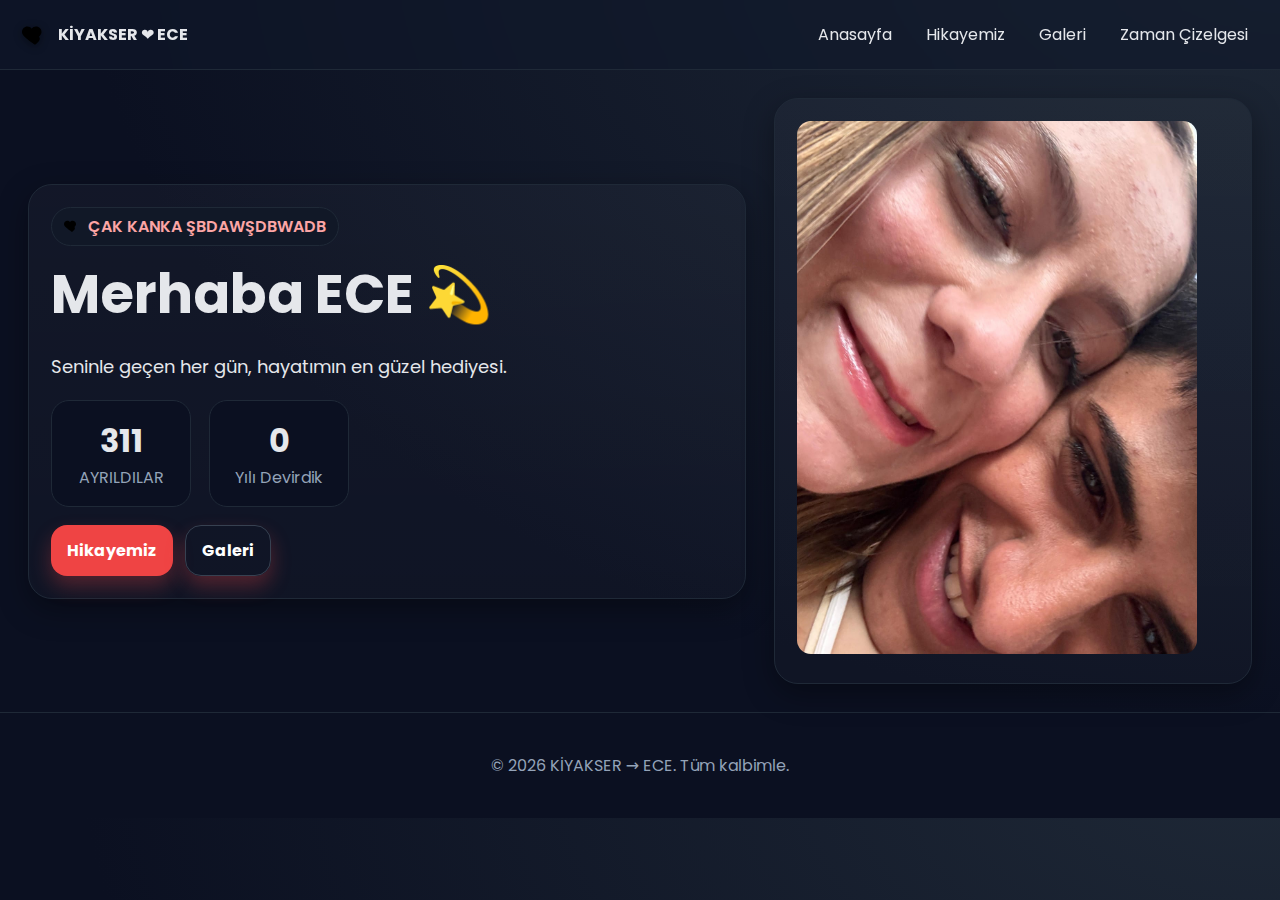
<file: index.html>
<!doctype html>
<html lang="tr">
<head>
  <meta charset="utf-8" />
  <meta name="viewport" content="width=device-width, initial-scale=1" />
  <title>ece  seni çok seviyorum bitanem</title>
  <meta name="description" content="Sevgilim için hazırladığım özel web sitesi">
  <link rel="icon" type="image/svg+xml" href="assets/favicon.svg">
  <link href="https://fonts.googleapis.com/css2?family=Poppins:wght@300;400;600;700&display=swap" rel="stylesheet">
  <link rel="stylesheet" href="style.css" />
  <script defer src="config.js"></script>
  <script defer src="script.js"></script>
  <style>

   #maymunresim{
   width: 400px;

   }

  </style>
</head>
<body>
<header class="site-header">
  <a class="logo" href="index.html">
    <img src="assets/heart.svg" alt="Kalp" />
    <span id="siteTitle">Sonsuz ❤</span>
  </a>
  <nav class="nav">
    <a href="index.html">Anasayfa</a>
    <a href="story.html">Hikayemiz</a>
    <a href="gallery.html">Galeri</a>
    <a href="timeline.html">Zaman Çizelgesi</a>
   
  </nav>
</header>
<main>

<section class="hero">
  <div class="card">
    <span class="badge"><img src="assets/heart.svg" alt="" style="width:16px;height:16px">ÇAK KANKA ŞBDAWŞDBWADB</span>
    <h1 style="font-size:clamp(32px,5vw,54px);margin:8px 0 12px 0">Merhaba <span id="herName"></span> 💫</h1>
    <p id="homepageMessage" style="font-size:18px;line-height:1.6;color:#e5e7eb"></p>
    <div class="kpis" style="margin-top:16px">
      <div class="kpi">
        <div style="font-size:32px;font-weight:700" id="daysTogether">_</div>
        <div style="color:#94a3b8">AYRILDILAR</div>
      </div>
      <div class="kpi">
        <div style="font-size:32px;font-weight:700" id="yearsTogether">_</div>
        <div style="color:#94a3b8">Yılı Devirdik</div>
      </div>
    </div>
    <div style="display:flex;gap:12px;margin-top:18px">
      <a class="btn" href="story.html">Hikayemiz</a>
      <a class="btn ghost" href="gallery.html">Galeri</a>
    </div>
  </div>
  <div class="card">
    <img id="maymunresim" src="ece ile fotolar/maymunluk.jpg" alt="maymunlukss" style="border-radius:14px">
  </div>
</section>

</main>
<footer class="site-footer">
  <p>© <span id="year"></span> <span id="youName">KİYAKSER</span> → <span id="herName">ECE</span>. Tüm kalbimle.</p>
</footer>
</body>
</html>
</file>
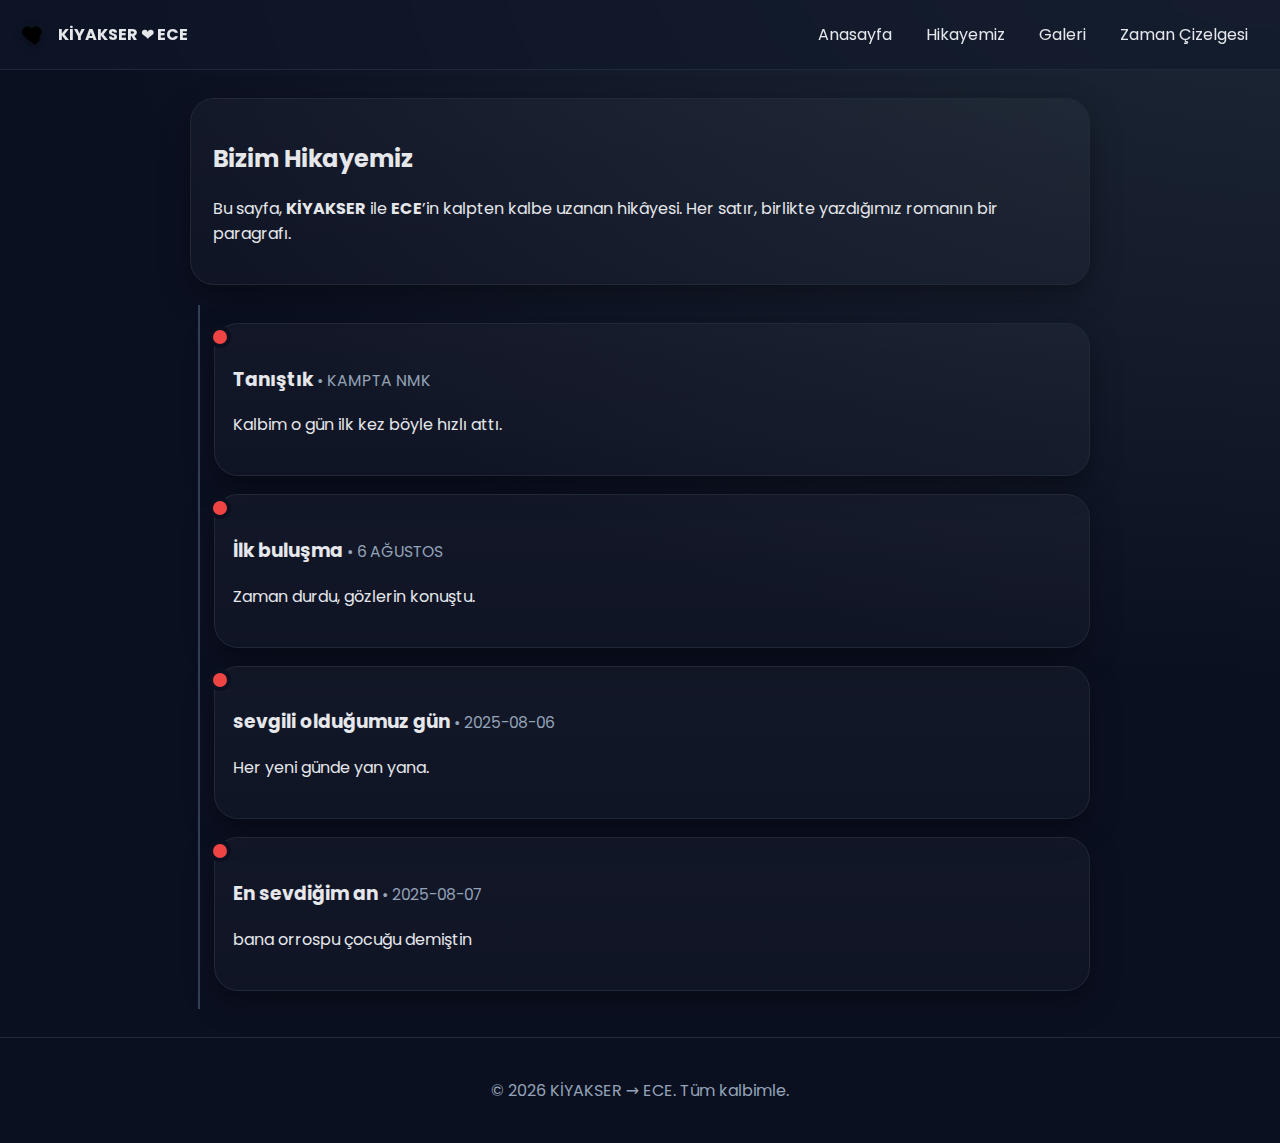
<file: story.html>
<!doctype html>
<html lang="tr">
<head>
  <meta charset="utf-8" />
  <meta name="viewport" content="width=device-width, initial-scale=1" />
  <title> ece ile Hikayemiz</title>
  <meta name="description" content="Sevgilim için hazırladığım özel web sitesi">
  <link rel="icon" type="image/svg+xml" href="assets/favicon.svg">
  <link href="https://fonts.googleapis.com/css2?family=Poppins:wght@300;400;600;700&display=swap" rel="stylesheet">
  <link rel="stylesheet" href="style.css" />
  <script defer src="config.js"></script>
  <script defer src="script.js"></script>
</head>
<body>
<header class="site-header">
  <a class="logo" href="index.html">
    <img src="assets/heart.svg" alt="Kalp" />
    <span id="siteTitle">Sonsuz ❤</span>
  </a>
  <nav class="nav">
    <a href="index.html">Anasayfa</a>
    <a href="story.html">Hikayemiz</a>
    <a href="gallery.html">Galeri</a>
    <a href="timeline.html">Zaman Çizelgesi</a>
    
  
  </nav>
</header>
<main>

<section class="grid" style="max-width:900px;margin:0 auto">
  <div class="card">
    <h2>Bizim Hikayemiz</h2>
    <p>Bu sayfa, <strong id="youName"></strong> ile <strong id="herName"></strong>’in kalpten kalbe uzanan hikâyesi. 
    Her satır, birlikte yazdığımız romanın bir paragrafı.</p>
  </div>
  <div id="timeline" class="timeline"></div>
</section>

</main>
<footer class="site-footer">
  <p>© <span id="year"></span> <span id="youName"> KİYAKSER</span> → <span id="herName">ECE</span>. Tüm kalbimle.</p>
</footer>
</body>
</html>
</file>
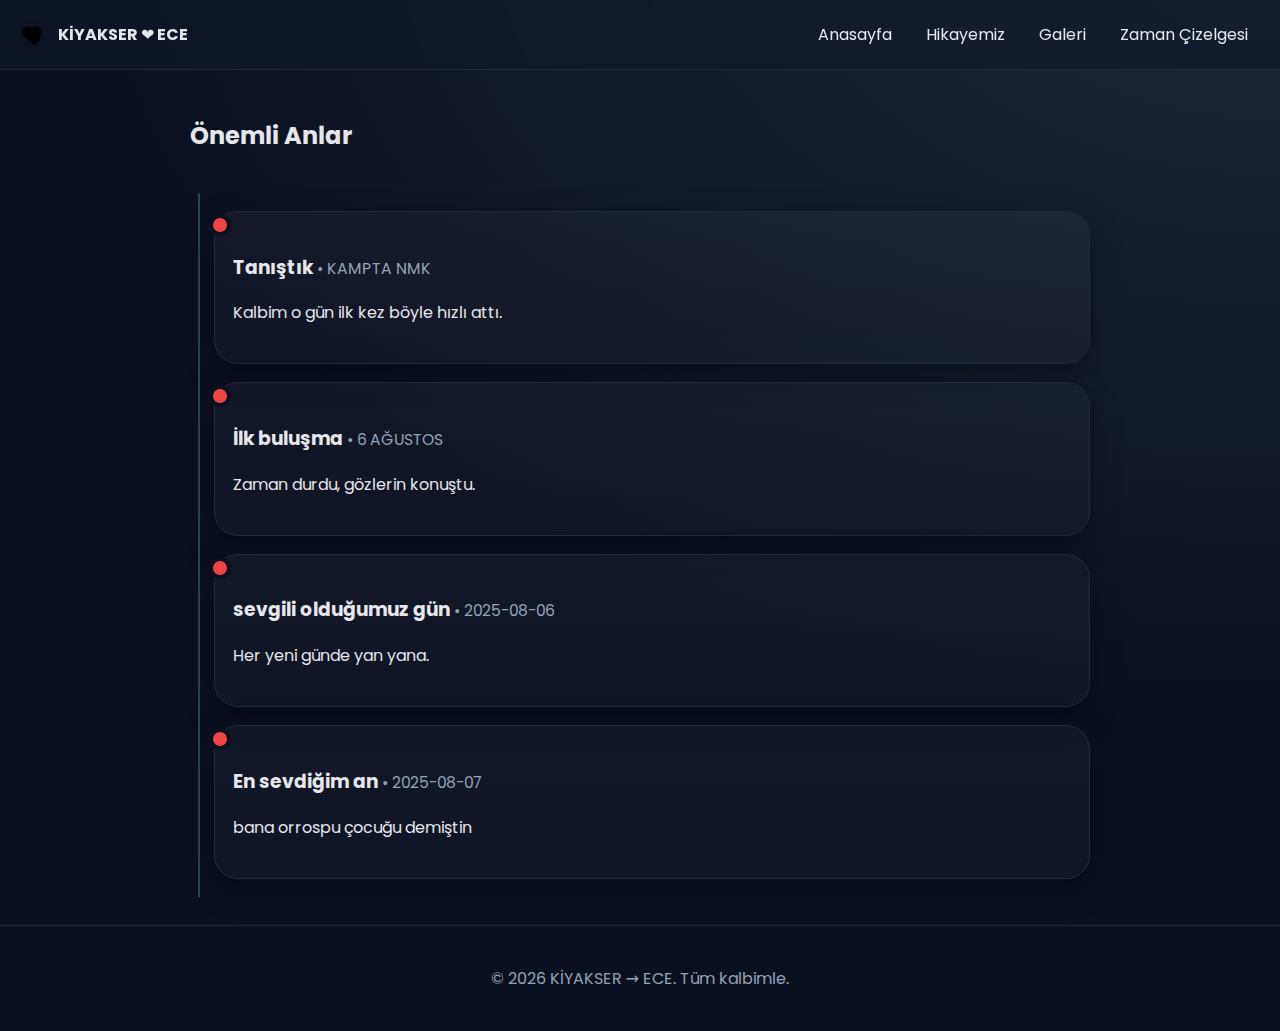
<file: timeline.html>
<!doctype html>
<html lang="tr">
<head>
  <meta charset="utf-8" />
  <meta name="viewport" content="width=device-width, initial-scale=1" />
  <title>eceyle zaman çizelgesi</title>
  <meta name="description" content="Sevgilim için hazırladığım özel web sitesi">
  <link rel="icon" type="image/svg+xml" href="assets/favicon.svg">
  <link href="https://fonts.googleapis.com/css2?family=Poppins:wght@300;400;600;700&display=swap" rel="stylesheet">
  <link rel="stylesheet" href="style.css" />
  <script defer src="config.js"></script>
  <script defer src="script.js"></script>
</head>
<body>
<header class="site-header">
  <a class="logo" href="index.html">
    <img src="assets/heart.svg" alt="Kalp" />
    <span id="siteTitle">Sonsuz ❤</span>
  </a>
  <nav class="nav">
    <a href="index.html">Anasayfa</a>
    <a href="story.html">Hikayemiz</a>
    <a href="gallery.html">Galeri</a>
    <a href="timeline.html">Zaman Çizelgesi</a>
   
    
  </nav>
</header>
<main>

<section class="grid" style="max-width:900px;margin:0 auto">
  <h2>Önemli Anlar</h2>
  <div id="timeline" class="timeline"></div>
</section>

</main>
<footer class="site-footer">
  <p>© <span id="year"></span> <span id="youName"></span> → <span id="herName"></span>. Tüm kalbimle.</p>
</footer>
</body>
</html>
</file>
<file: style.css>
:root{
  --bg:#0f172a;
  --card:#111827;
  --muted:#94a3b8;
  --fg:#e5e7eb;
  --acc:#ef4444;
  --soft:#1f2937;
}
*{box-sizing:border-box}
html,body{margin:0;padding:0;font-family:Poppins,system-ui,-apple-system,Segoe UI,Roboto,Arial,sans-serif;background:radial-gradient(1200px 800px at 100% -10%, #1f2937, #0b1021), var(--bg);color:var(--fg)}
a{color:inherit;text-decoration:none}
img{max-width:100%;height:auto}
.site-header{position:sticky;top:0;backdrop-filter:blur(10px);display:flex;align-items:center;justify-content:space-between;padding:14px 22px;background:rgba(15,23,42,.6);border-bottom:1px solid #1f2937;z-index:10}
.logo{display:flex;align-items:center;gap:10px;font-weight:700}
.logo img{width:26px;height:26px;filter:drop-shadow(0 2px 4px rgba(0,0,0,.4))}
.nav{display:flex;gap:14px;flex-wrap:wrap}
.nav a{padding:8px 10px;border-radius:14px;background:transparent;transition:.2s}
.nav a:hover{background:var(--soft)}
main{padding:28px}
.hero{display:grid;grid-template-columns:1.2fr .8fr;gap:28px;align-items:center}
.card{background:linear-gradient(180deg, rgba(255,255,255,.03), rgba(255,255,255,.02));border:1px solid #1f2937;border-radius:24px;padding:22px;box-shadow:0 10px 30px rgba(0,0,0,.35)}
.badge{display:inline-flex;align-items:center;gap:8px;padding:6px 12px;border-radius:999px;background:#111827;border:1px solid #1f2937;color:#fca5a5;font-weight:600}
.btn{display:inline-flex;align-items:center;gap:10px;padding:12px 16px;border-radius:16px;background:var(--acc);color:white;border:none;cursor:pointer;font-weight:700;box-shadow:0 10px 20px rgba(239,68,68,.3)}
.btn.ghost{background:transparent;border:1px solid #374151}
.grid{display:grid;gap:20px}
.grid-3{grid-template-columns:repeat(3,1fr)}
.kpis{display:flex;gap:18px;flex-wrap:wrap}
.kpi{background:#0b1021;border:1px solid #1f2937;padding:16px;border-radius:18px;min-width:140px;text-align:center}
.gallery{columns:3 260px;column-gap:16px}
.gallery img{width:100%;margin:0 0 16px;border-radius:18px;border:1px solid #1f2937}
.timeline{position:relative;padding-left:24px}
.timeline::before{content:"";position:absolute;left:8px;top:0;bottom:0;width:2px;background:#334155}
.tl-item{position:relative;margin:18px 0;padding-left:18px}
.tl-item::before{content:"";position:absolute;left:-2px;top:6px;width:14px;height:14px;border-radius:50%;background:var(--acc);box-shadow:0 0 0 4px #0b1021}
.site-footer{padding:24px;text-align:center;color:var(--muted);border-top:1px solid #1f2937;background:#0b1021}
@media (max-width:900px){.hero{grid-template-columns:1fr}}
</file>
